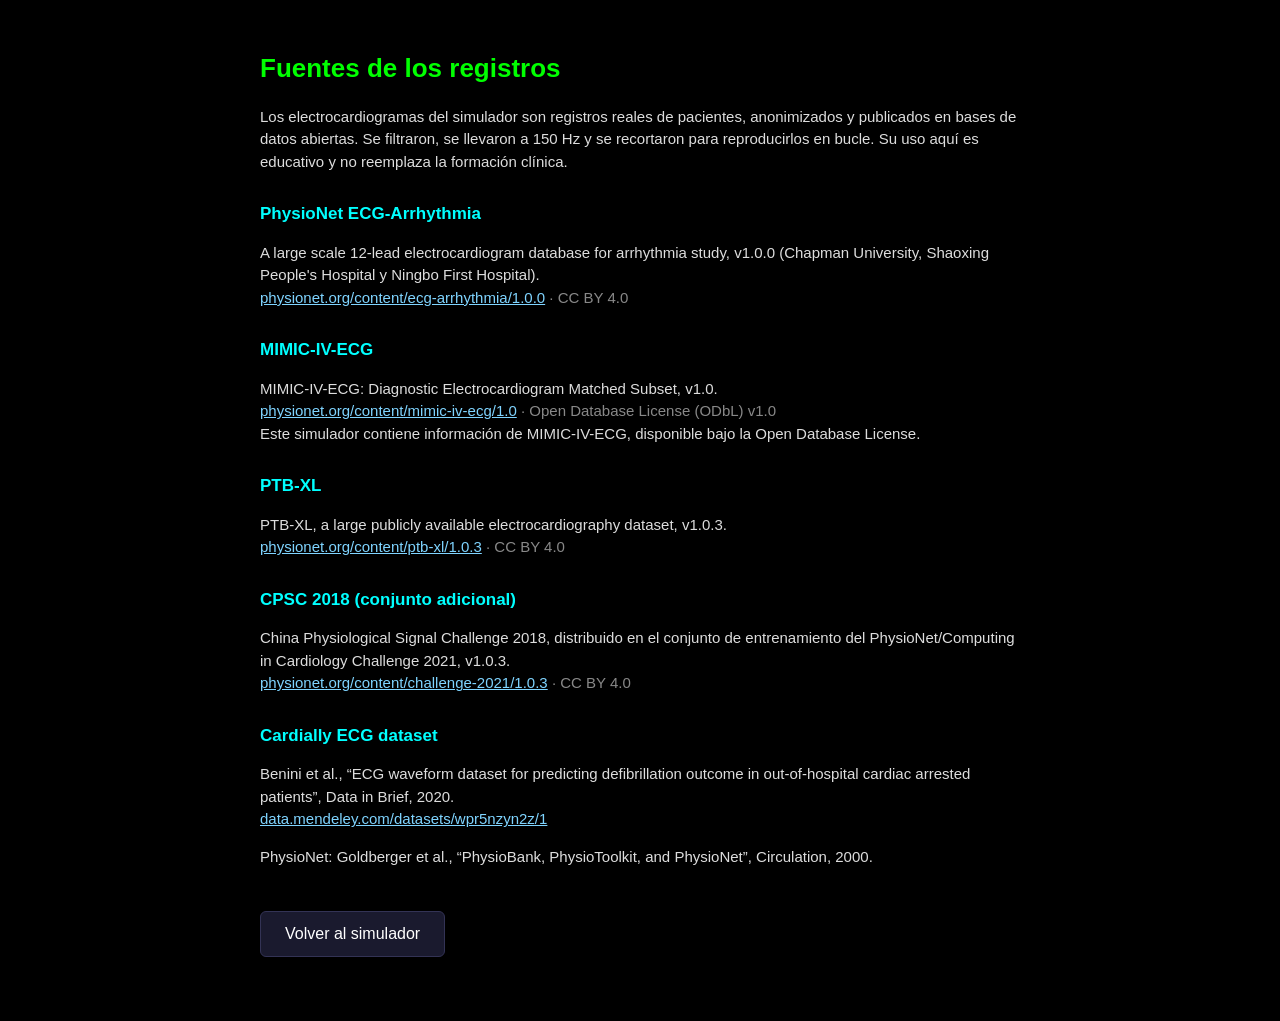
<file: creditos.html>
<!DOCTYPE html>
<html lang="es">
<head>
<meta charset="UTF-8">
<meta name="viewport" content="width=device-width, initial-scale=1.0">
<title>Fuentes de los registros — Simulador</title>
<style>
  /* Standalone page: body in monitor.css is a fixed-height, non-scrolling app shell. */
  body { margin: 0; background: #000; color: #ddd; font-family: Arial, sans-serif; line-height: 1.5; }
  main { max-width: 760px; margin: 0 auto; padding: 32px 20px 64px; }
  h1 { color: #00FF00; font-size: 26px; }
  h2 { color: #00FFFF; font-size: 17px; margin-top: 28px; }
  p, li { font-size: 15px; }
  a { color: #7fd4ff; }
  .lic { color: #888; }
  .back { display: inline-block; margin-top: 28px; padding: 10px 24px; background: #1a1a2e; color: #fff;
          border: 1px solid #333355; border-radius: 6px; text-decoration: none; }
</style>
</head>
<body>
<main>
  <h1>Fuentes de los registros</h1>
  <p>Los electrocardiogramas del simulador son registros reales de pacientes, anonimizados y
     publicados en bases de datos abiertas. Se filtraron, se llevaron a 150 Hz y se recortaron
     para reproducirlos en bucle. Su uso aquí es educativo y no reemplaza la formación clínica.</p>

  <h2>PhysioNet ECG-Arrhythmia</h2>
  <p>A large scale 12-lead electrocardiogram database for arrhythmia study, v1.0.0
     (Chapman University, Shaoxing People's Hospital y Ningbo First Hospital).<br>
     <a href="https://physionet.org/content/ecg-arrhythmia/1.0.0/">physionet.org/content/ecg-arrhythmia/1.0.0</a>
     <span class="lic">· CC BY 4.0</span></p>

  <h2>MIMIC-IV-ECG</h2>
  <p>MIMIC-IV-ECG: Diagnostic Electrocardiogram Matched Subset, v1.0.<br>
     <a href="https://physionet.org/content/mimic-iv-ecg/1.0/">physionet.org/content/mimic-iv-ecg/1.0</a>
     <span class="lic">· Open Database License (ODbL) v1.0</span><br>
     Este simulador contiene información de MIMIC-IV-ECG, disponible bajo la Open Database License.</p>

  <h2>PTB-XL</h2>
  <p>PTB-XL, a large publicly available electrocardiography dataset, v1.0.3.<br>
     <a href="https://physionet.org/content/ptb-xl/1.0.3/">physionet.org/content/ptb-xl/1.0.3</a>
     <span class="lic">· CC BY 4.0</span></p>

  <h2>CPSC 2018 (conjunto adicional)</h2>
  <p>China Physiological Signal Challenge 2018, distribuido en el conjunto de entrenamiento del
     PhysioNet/Computing in Cardiology Challenge 2021, v1.0.3.<br>
     <a href="https://physionet.org/content/challenge-2021/1.0.3/">physionet.org/content/challenge-2021/1.0.3</a>
     <span class="lic">· CC BY 4.0</span></p>

  <h2>Cardially ECG dataset</h2>
  <p>Benini et al., “ECG waveform dataset for predicting defibrillation outcome in out-of-hospital
     cardiac arrested patients”, Data in Brief, 2020.<br>
     <a href="https://data.mendeley.com/datasets/wpr5nzyn2z/1">data.mendeley.com/datasets/wpr5nzyn2z/1</a></p>

  <p>PhysioNet: Goldberger et al., “PhysioBank, PhysioToolkit, and PhysioNet”, Circulation, 2000.</p>

  <a class="back" href="./">Volver al simulador</a>
</main>
</body>
</html>
</file>
